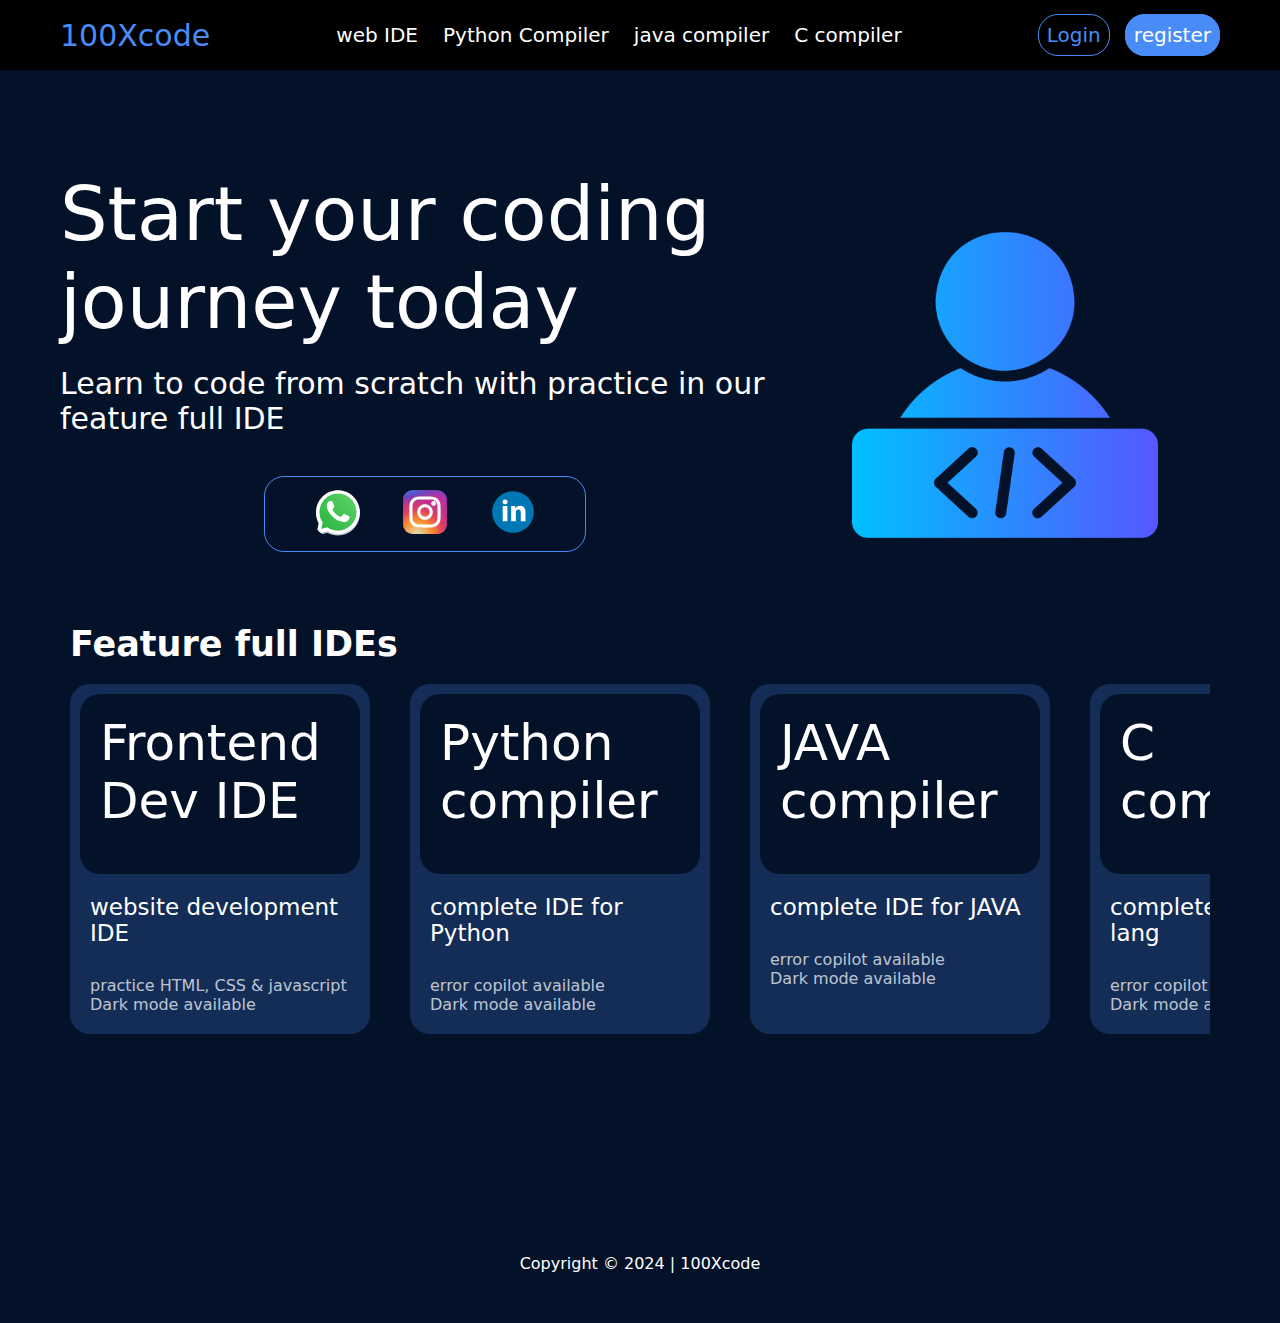
<file: index.html>
<!DOCTYPE html>
<html lang="en">
<head>
    <meta charset="UTF-8">
    <meta name="viewport" content="width=device-width, initial-scale=1.0">
    <title>100Xcode</title>
    <link rel="stylesheet" href="style.css">
</head>
<body>


    <header>
        <div class="website">
            <a href="./">100Xcode</a>
        </div>
        <nav>
            <a href="./web">web IDE</a>
                <a href="./python-compiler">Python Compiler</a>
                <a href="./java-compiler">java compiler</a>
                <a href="./c-compiler">C compiler</a>


        </nav>
        <div class="account">
            <a id="login" href="./login">Login</a>
            <a id="register" href="./register">register</a>
        </div>
        <div class="user">
            <a id="user" href="./user">User</a>
        </div>
    </header>




    
    <main>
        <!-- navigation menue for small screen devices -->
        <section class="small-nav">
            <div>
                <a href="./web">web IDE</a>
                <a href="./python-compiler">Python Compiler</a>
                <a href="./java-compiler">java compiler</a>
                <a href="./c-compiler">C compiler</a>
            </div>
        </section>




        <section class="top-section">
            <div class="about">
                <div class="heading">Start your coding journey today</div>
                <div class="sub-heading">Learn to code from scratch with practice in our feature full IDE</div>
                <div class="social-media">
                        <!-- <span>Regular updates ? Follow us on :</span>  -->
                        <a href="https://www.whatsapp.com/channel/0029VagphO8I7BeHCC5XA61D" target="_blank"><img src="./assets/whatsapp.svg" alt=""></a>
                        <a href="https://www.instagram.com/cseneed/profilecard/?igsh=cHNsOGozbTlud29j" target="_blank"><img src="./assets/instagram.svg" alt=""></a>
                        <a href="https://www.linkedin.com/company/104163614/admin/dashboard/" target="_blank"><img src="./assets/linkedin.svg" alt=""></a>
                </div>
            </div>
            <div class="img">
                <img src="./assets/coding.png" alt="">
            </div>
        </section>


        <h1 class="service-heading">Feature full IDEs</h1>
        <section class="practice">
            <article>
                <a href="./web" class="card">
                    <div class="sub-card">Frontend Dev IDE</div>
                    <div class="heading">website development IDE</div>
                    <div class="sub-data">
                        <div class="data">practice HTML, CSS & javascript</div>
                        <div class="data">Dark mode available</div>
                    </div>
                </a>

                <a href="./python-compiler" class="card">
                    <div class="sub-card">Python compiler</div> </div>
                    <div class="heading">complete IDE for Python</div>
                    <div class="sub-data">
                        <div class="data">error copilot available</div>
                        <div class="data">Dark mode available</div>
                    </div>
                </a>

                <a href="./java-compiler" class="card">
                    <div class="sub-card">JAVA compiler</div> </div>
                    <div class="heading">complete IDE for JAVA</div>
                    <div class="sub-data">
                        <div class="data">error copilot available</div>
                        <div class="data">Dark mode available</div>
                    </div>
                </a>

                <a href="./c-compiler" class="card">
                    <div class="sub-card">C compiler</div>
                    <div class="heading">complete IDE for C lang</div>
                    <div class="sub-data">
                        <div class="data">error copilot available</div>
                        <div class="data">Dark mode available</div>
                    </div>
                </a>
            </article>
               
        </section>

















    </main>






        








    
    

    <footer>
        <div>Copyright © 2024 | 100Xcode</div>
    </footer>



</body>
<script src="script.js"></script>
</html>
</file>
<file: style.css>
:root {
  --main-bg-color: rgb(3, 18, 41);
  --default-text-color: white;

  --header-bg-color: rgb(0, 0, 0);

  --logo-color: rgb(73, 140, 247);

  --nav-text-color: white;

  --button-bg-or-border-color: rgb(73, 140, 247);
  --button-text-color: white;

  --card-color: rgba(73, 140, 247, 0.226);
  --sub-card-bg-color: rgb(3, 18, 41);
  --sub-card-text-color: rgb(255, 255, 255);
  --card-heading-color: rgb(255, 255, 255);
  --card-sub-data-color: rgba(255, 255, 255, 0.739);
}

* {
  margin: 0px;
  padding: 0px;
}
a {
  text-decoration: none;
}

body {
  font-family: system-ui, -apple-system, BlinkMacSystemFont, "Segoe UI", Roboto,
    Oxygen, Ubuntu, Cantarell, "Open Sans", "Helvetica Neue", sans-serif;
  background-color: var(--main-bg-color);
  color: var(--default-text-color);
}

header {
  display: flex;
  justify-content: space-between;
  align-items: center;
  height: 70px;
  background-color: var(--header-bg-color);
  position: sticky;
  top: 0px;
}
header .website {
  margin-left: 60px;
  font-size: 30px;
  cursor: pointer;
}
header .website a {
  color: var(--logo-color);
}

header nav a {
  color: var(--nav-text-color);
  padding: 10px;
  font-size: 20px;
  font-weight: 300;
}
header nav a:hover {
  border-radius: 5px;
  background-color: var(--card-color);
}

header .account {
  margin-right: 60px;
}
header .account #login {
  font-size: 20px;
  padding: 8px;
  border-radius: 20px;
  border: 1px solid var(--button-bg-or-border-color);
  margin: 10px;
  color: var(--button-bg-or-border-color);
}
header .account #login:hover {
  background-color: var(--button-bg-or-border-color);
  color: var(--button-text-color);
}
header .account #register {
  font-size: 20px;
  padding: 8px;
  border: 1px solid var(--account-button-border-color);
  color: var(--button-text-color);
  background-color: var(--button-bg-or-border-color);
  border-radius: 20px;
  border: 1px solid var(--button-bg-or-border-color);
}
header .account #register:hover {
  border: 1px solid var(--button-bg-or-border-color);
  background: none;
  color: var(--button-bg-or-border-color);
}

header .user {
  background-color: red;
  color: white;
  margin-right: 20px;
  font-size: 20px;
  border-radius: 30px;
  padding: 10px;
  cursor: pointer;
  display: none;
}

main .small-nav {
  display: flex;
  justify-content: center;
  align-items: center;
  /* text-align: justify; */
  height: 70px;
}
main .small-nav div {
  /* display: flex; */
  justify-content: center;
  align-items: center;
}
main .small-nav a {
  color: var(--nav-text-color);
  padding: 10px;
  font-size: 20px;
  font-weight: 300;
  cursor: pointer;
  background-color: var(--card-color);
  margin: 10px;
  border-radius: 20px;
}
main .small-nav a:hover {
  border-radius: 5px;
  background-color: var(--card-color);
}

main {
}

.top-section {
  display: flex;
  flex-wrap: wrap;
  justify-content: space-around;
  margin: 60px;
  margin-top: 100px;
}
.top-section .about {
  max-width: 800px;
}
.top-section .about .heading {
  font-size: 80px;
}
.top-section .about .sub-heading {
  margin-top: 20px;
  font-size: 30px;
  font-weight: 300;
}

.top-section .about .social-media {
  display: flex;
  flex-wrap: wrap;
  width: 300px;
  justify-content: space-evenly;
  align-items: center;
  margin: 40px auto 0px;
  border: 1px solid var(--button-bg-or-border-color);
  padding: 10px;
  border-radius: 20px;
}
.top-section .about .social-media a img {
  border-radius: 20px;
  height: 50px;
  width: 50;
}

.top-section .img img {
  margin: 40px;
  height: 300px;
  width: 300px;
  margin-bottom: 0px;
}









.service-heading{
  margin-left: 70px;
  font-size: 35px;
}



.practice {
  /* margin: 10px auto 10px; */
  margin-left: 50px;
  margin-right: 70px;
  margin-bottom: 50px;
}

.practice article {
  display: flex;
  overflow-x: scroll;
  white-space: nowrap;
  scrollbar-color: var(--card-color) var(--main-bg-color);
}
article .card {
  background-color: var(--card-color);
  width: 300px;
  margin: 20px;
  border-radius: 20px;
  flex-shrink: 0;
}
article .card .sub-card {
  padding: 20px;
  background-color: var(--sub-card-bg-color);
  color: var(--sub-card-text-color);
  margin: 10px;
  height: 140px;
  font-size: 50px;
  text-wrap: wrap;
  border-radius: 20px;
}
article .card .heading {
  color: var(--sub-card-text-color);
  margin: 20px;
  margin-bottom: 30px;
  text-wrap: wrap;
  font-size: 23px;
}
article .card .sub-data {
  color: var(--sub-card-text-color);
  margin: 20px;
  font-size: 16px;
  color: var(--card-sub-data-color);
}









footer{
  margin-top: 200px;
  margin-bottom: 50px;
  text-align: center;
}
















/* Extra Small Devices (Phones, 0px and up) */
@media (max-width: 575.98px) {
  /* Styles for extra small devices */
  header nav {
    display: none;
  }

  header .account {
    margin-right: 10px;
  }
  header .website {
    margin-left: 10px;
    font-size: 25px;
  }

  header .account #register {
    display: none;
  }

  main .small-nav {
    height: 130px;
  }
  main .small-nav div {
    display: flex;
    flex-wrap: wrap;
    justify-content: center;
    align-items: center;
  }

  .top-section .about .heading {
    font-size: 40px;
    text-align: center;
    margin-top: -60px;
  }
  .top-section .img img {
    height: 250px;
    width: 250px;
  }
  .top-section .about .sub-heading {
    font-size: 20px;
    text-align: center;
    margin-left: 10px;
    margin-right: 10px;
  }
  .top-section .img img {
    margin-top: 10px;
  }

  .service-heading{
    margin-left: 20px;
    font-size: 28px;
  }

  .practice {
    margin: 10px auto 10px;
  }
  article .card {
    width: 250px;
  }
  article .card .sub-card {
    height: 100px;
    font-size: 40px;
  }
  article .card .heading {
    font-size: 20px;
  }
  article .card .sub-data {
    font-size: 13px;
  }
}
/* Small Devices (Small tablets and large phones, 576px and up) */
@media (min-width: 575.98px) and (max-width: 767.98px) {
  /* Styles for small devices */
  header nav {
    display: none;
  }

  header .account {
    margin-right: 10px;
  }
  header .website {
    margin-left: 10px;
    font-size: 30px;
  }

  main .small-nav {
    height: 130px;
  }
  main .small-nav div {
    display: flex;
    flex-wrap: wrap;
    justify-content: center;
    align-items: center;
  }

  .top-section .about .heading {
    font-size: 60px;
    text-align: center;
  }
  .top-section .about .sub-heading {
    font-size: 20px;
    text-align: center;
    margin-left: 10px;
    margin-right: 10px;
  }
}

/* Medium Devices (Tablets, 768px and up) */
@media (min-width: 767.98px) and (max-width: 991.98px) {
  /* Styles for medium devices */
  header nav {
    display: none;
  }
  header .account {
    margin-right: 10px;
  }
  header .website {
    margin-left: 10px;
    font-size: 30px;
  }
  .top-section .about .heading {
    font-size: 65px;
    text-align: center;
  }
  .top-section .about .sub-heading {
    font-size: 25px;
    text-align: center;
    margin-left: 100px;
    margin-right: 100px;
  }
}

/* laptops half screen (half screen, 992px and up) */
@media (min-width: 991.98px) and (max-width: 1041px) {
  /* Styles for large devices */
  header nav {
    display: none;
  }
  .top-section .about .heading {
    font-size: 70px;
    text-align: center;
  }
  .top-section .about .sub-heading {
    font-size: 25px;
    text-align: center;
    margin-left: 100px;
    margin-right: 100px;
  }
}

/* laptops 3/2 greater than half screen (Desktops, 992px and up) */
@media (min-width: 1041px) and (max-width: 1310px) {
  /* Styles for large devices */
  main .small-nav {
    display: none;
  }

  .top-section {
    flex-wrap: nowrap;
  }
  .top-section .about .heading {
    font-size: 75px;
  }
  .top-section .about .sub-heading {
    font-size: 30px;
  }
  .top-section .img img {
    height: 350px;
    width: 350px;
  }
}

/* Large Devices (Desktops, 992px and up) */
@media (min-width: 1310px) {
  /* Styles for large devices */
  main .small-nav {
    display: none;
  }

  .top-section {
    flex-wrap: nowrap;
  }
  .top-section .img img {
    height: 450px;
    width: 450px;
  }
}

/* javascript adding css during runnig */

.display-none {
  display: none;
}
.display-block {
  display: block;
}
</file>
